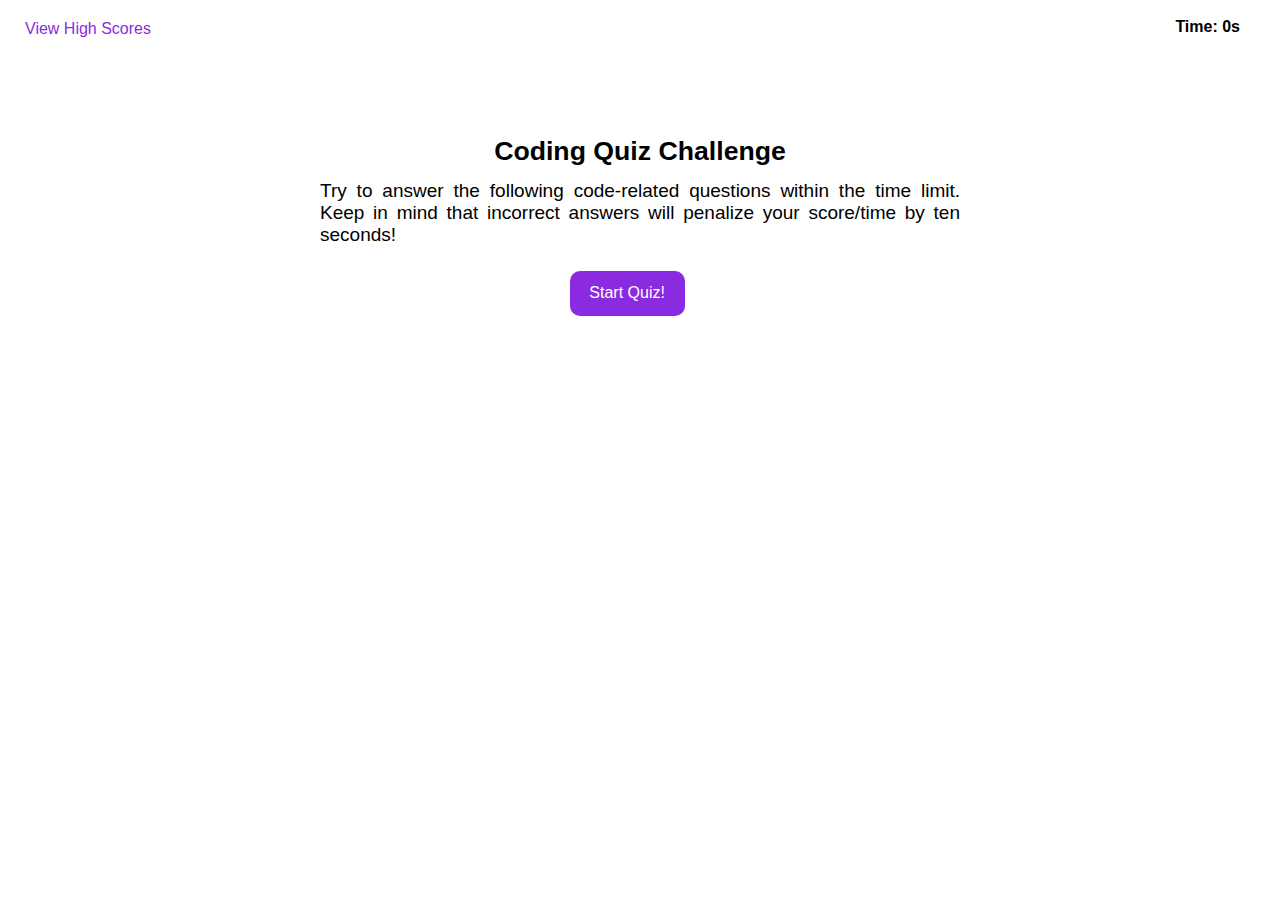
<file: index.html>
<!DOCTYPE html>
<html lang="en">
    <head>
        <meta charset="UTF-8">
        <meta name="viewport" content="width=device-width, initial-scale=1.0">
        <link rel="stylesheet" href="style.css">
        <title>Code Quiz</title>
    </head>
    <body>
         <!---Header with timer and high score link-->
        <header>
            <div id="header">
                <a id= "score" href="highscore.html">View High Scores</a> 
                <h2 id="timer"></h2>
            </div>
        </header>
         <!---Body-->
        <main class="container">
             <!---Quiz Intro-->
            <div class="row" id= "intro">
                <h2 class="start">Coding Quiz Challenge</h2>
                <p id="rules">Try to answer the following code-related questions within the time limit. Keep in mind that incorrect answers will penalize your score/time by ten seconds!</p>
                <button class="btnStart" id="startBtn" type="submit">Start Quiz!</button>
            </div>
            <!---Quiz Questions-->
            <div id= "quiz">
                <div id= "question"></div>
                    <div id= "choices">
                        <ul>
                            <li><button type="button" class="choice option-1 choice-button" id="1" onclick="checkAnswer('1')"></button></li>
                            <li><button type="button" class="choice option-2 choice-button" id="2" onclick="checkAnswer('2')"></button></li>
                            <li><button type="button" class="choice option-3 choice-button" id="3" onclick="checkAnswer('3')"></button></li>
                            <li><button type="button" class="choice option-4 choice-button" id="4" onclick="checkAnswer('4')"></button></li>
                        </ul>
                    </div>
                 <!---Answer Right or Wrong--->
                <div id="answerOutput"> </div>
            </div>
             <!---Score Info-->
            <div id="finalScore">
                <h2 id="endMessage">All done!</h2>
                <div id="result"></div>
                 <!---Form to enter initials-->
                 <form >
                    <div id="initials">
                        <label for="users" id="name">Enter Initials:</label>
                        <input type="text" id="contactInfo">
                        <input type="button" id= "userInfo" class="submitBtn" onclick="location.href='highscore.html';" value="Submit" />
                    </div>
                </form>
            </div>
        </main> 
        <script src="./JS_files/script.js"></script>
    </body>
</html>
</file>
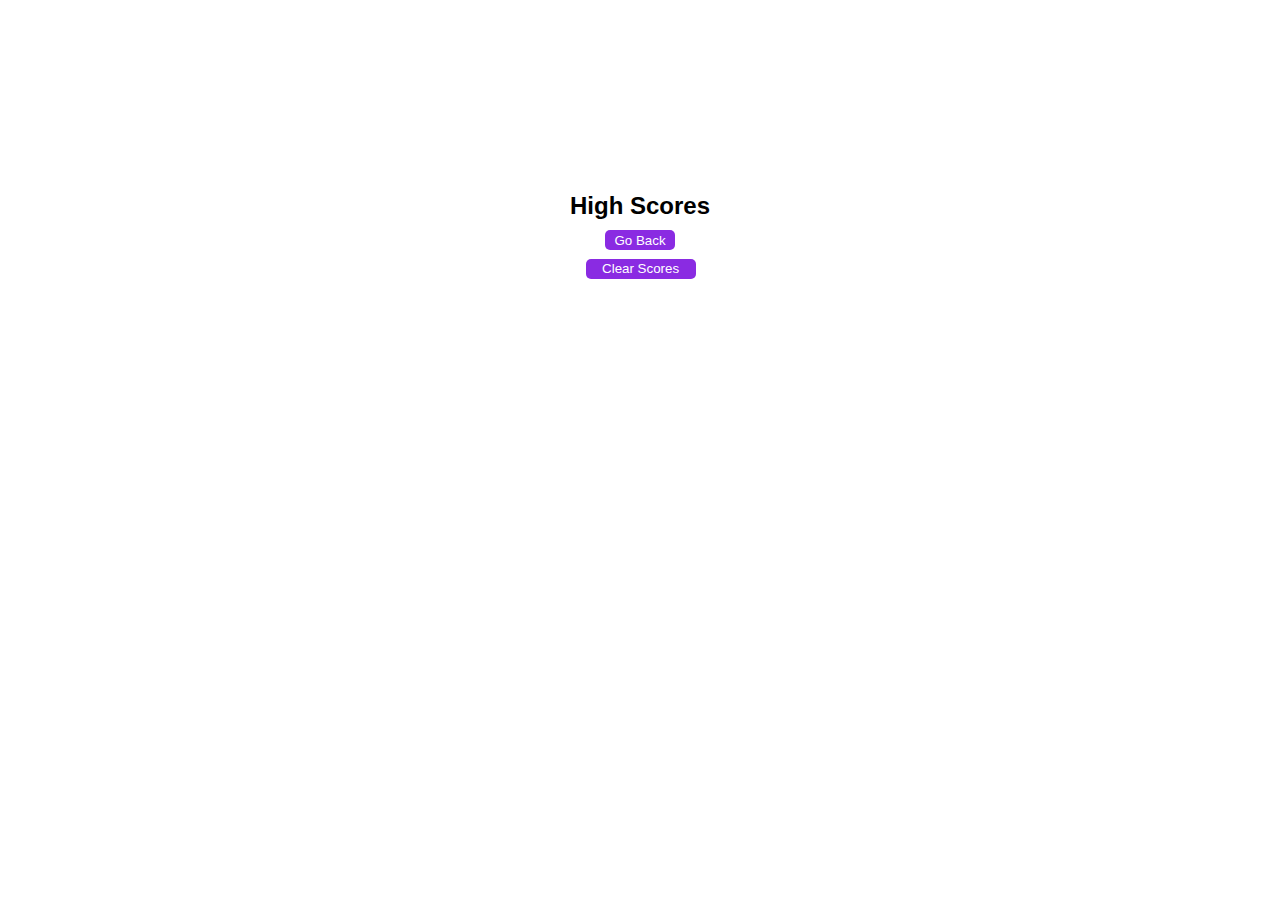
<file: highscore.html>
<!DOCTYPE html>
<html lang="en">
<head>
    <meta charset="UTF-8">
    <meta name="viewport" content="width=device-width, initial-scale=1.0">
    <link rel="stylesheet" href="style.css">
    <title>Code Quiz | High Scores</title>
</head>
<body>
    <div id="highScore">
        <div class= highScoreList>
            <h2 >High Scores</h2>
        </div>
           <a href="index.html"> <button id="goBack" class="backBtn" type="submit">Go Back</button></a>
        </div>
        <div class="clearBtn">
            <button id="clear" class="btn" type="submit">Clear Scores</button>
        </div>
    <script src="JS_files/highscore.js"></script>
</body>
</html>
</file>
<file: style.css>
:root {
    --primary-color: blueviolet;
    --secondary-color: plum;
    --tertiary-color: white;
  }

/* Apply to all elements*/
* {
    margin: 0px;
    padding: 0px;
    box-sizing: border-box;
    font-family: Arial, Helvetica, sans-serif;
}

/* Header Style */
#header {
    margin-top: 20px;
}

#score {
    text-decoration: none;
    color: var(--primary-color);
    margin-left: 25px;
}

#timer {
    text-align: right;
    margin-top: -20px;
    margin-right: 40px;
    font-size: medium;
}

/* Quiz Intro Style*/
.start {
    text-align: center;
    margin-top: 100px;
    font-size: 20pt;
}

#rules {
    font-size: 19px;
    display: inline-block;
    margin-left: 25%;
    margin-right: 25%;
    margin-top: 1%;
    text-align: justify;
}

.btnStart {
    padding-left: 15px;
    padding-right: 15px;
    margin-top: 25px;
    width: 115px;
    height: 45px;
    border: none;
    border-radius: 10px;
    margin-left: 44.5%;
    background-color: var(--primary-color);
    color: var(--tertiary-color);
    font-size: medium;
    outline: none;
}

.btnStart:hover {
    background-color: var(--secondary-color);
}

/* Quiz Style */
#quiz {
    margin: 100px;
    margin-left: 40%;
}

#question {
    font-size: 20pt;
    font-weight: bold;
    text-align: left;
    margin-right: 28%; 
}

ul {
    list-style: none;
}

.choice-button {
    border: none;
    border-radius: 5px;
    width: 160px;
    height: 30px;
    background-color: var(--primary-color);
    margin-top: 10px;
    margin-bottom: 10px;
    padding-left: 10px;
    padding-top: 2px;
    color: white;
    font-size: small;
    text-align: left;
    outline: none;
}

.choice-button:hover {
    background-color: var(--secondary-color);
} 

#answerOutput {
    padding-top: 20px;
    font-style: italic;
    color: gray;
    font-size: larger;
}

/* Score Style */
#endMessage {
    margin-top: 15%;
    font-weight: bold;
    font-size: x-large;
    padding-bottom: 10px;
    margin-left: 40%;
}

#result {
    margin-left: 40%;
    padding-bottom: 3px;
    padding-bottom: 10px;
}

#name {
    margin-left: 40%;
    padding-top: 10px;
}

#userInfo {
    background-color: var(--primary-color);
    width: 60px;
    height: 20px;
    border: none;
    border-radius: 5px;
    color: var(--tertiary-color);
    font-size: 12px;
    outline: none;
}

#userInfo:hover {
    background-color: var(--secondary-color);
}

/* High Scores Style*/
#highScore {
    margin-top: 15%;;
    padding-bottom: 10px;
    text-align: center;
}

#clear, #goBack {
    background-color: var(--primary-color);
    height: 20px;
    color: var(--tertiary-color);
    border: none;
    border-radius: 5px;
    outline: none;
}

#clear {
    width: 110px;
    margin-left: 45.75%;
}

#goBack {
    width: 70px;
    margin-bottom: -10px;
    margin-top: 10px;
}

#goBack:hover {
    background-color: var(--secondary-color);
}

#clear:hover {
    background-color: var(--secondary-color);
}

/* MEDIA QUERY FOR SMALLER IPAD PRO SCREENS AND SMALLER */
@media screen and (max-width: 1024px) { 
    #clear {
        margin-left: 44.5%;
    }

    #rules {
        margin-left: 20%;
        margin-right: 20%;
        text-align: justify;
        word-spacing:-2px;
    } 
}


/* MEDIA QUERY FOR SMALLER DESKTOP SCREENS AND SMALLER */
@media screen and (max-width: 980px) {
    #rules {
        margin-left: 20%;
        margin-right: 20%;
        text-align: justify;
        word-spacing:-2px;
    } 
}

/* MEDIA QUERY FOR TABLETS AND SMALLER */
@media screen and (max-width: 768px) {
    #clear {
        margin-left: 43%;
    }

    #rules {
        margin-left: 20%;
        margin-right: 20%;
        font-size: 14pt;
        text-align: justify;
        word-spacing:-2px;
    }  

    .btnStart {
        margin-left: 42%;
    }
}

/* MEDIA QUERY FOR MOBILE PHONES AND SMALLER */
@media screen and (max-width: 575px) {
    #clear {
        margin-left: 40.5%;
    }

    #rules {
        margin-left: 20%;
        margin-right: 20%;
        font-size: 14pt;
        text-align: justify;
        word-spacing:-2px;
    }  

    .btnStart {
        margin-left: 39.5%;
    }
}

/* MEDIA QUERY FOR MOBILE PHONES AND SMALLER */
@media screen and (max-width: 375px) {
    #rules {
        margin-left: 20%;
        margin-right: 20%;
        font-size: 13pt;
        text-align: justify;
        word-spacing:-2px;
    }  

    .btnStart {
        margin-left: 35%;
    }

    #question, .choices {
        font-size: 14pt;
        margin-left: -6%;
    }
}
</file>
